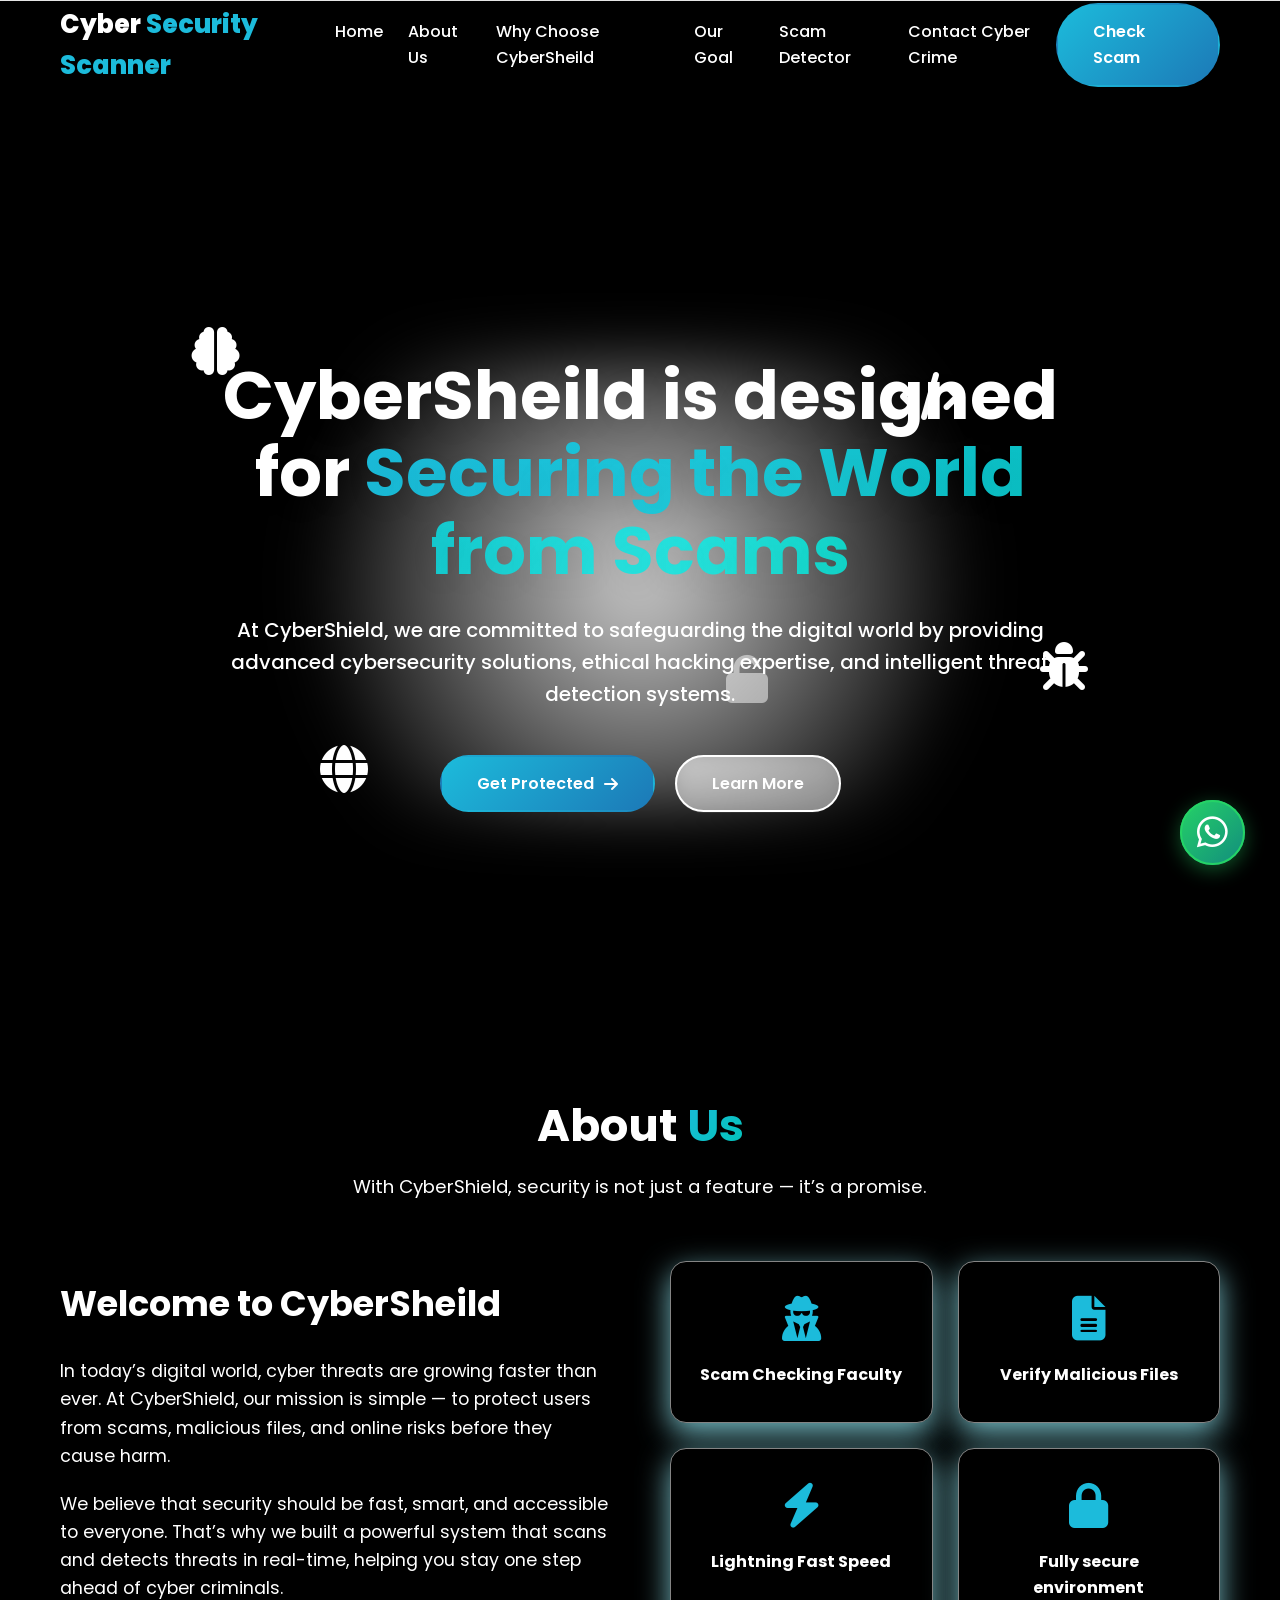
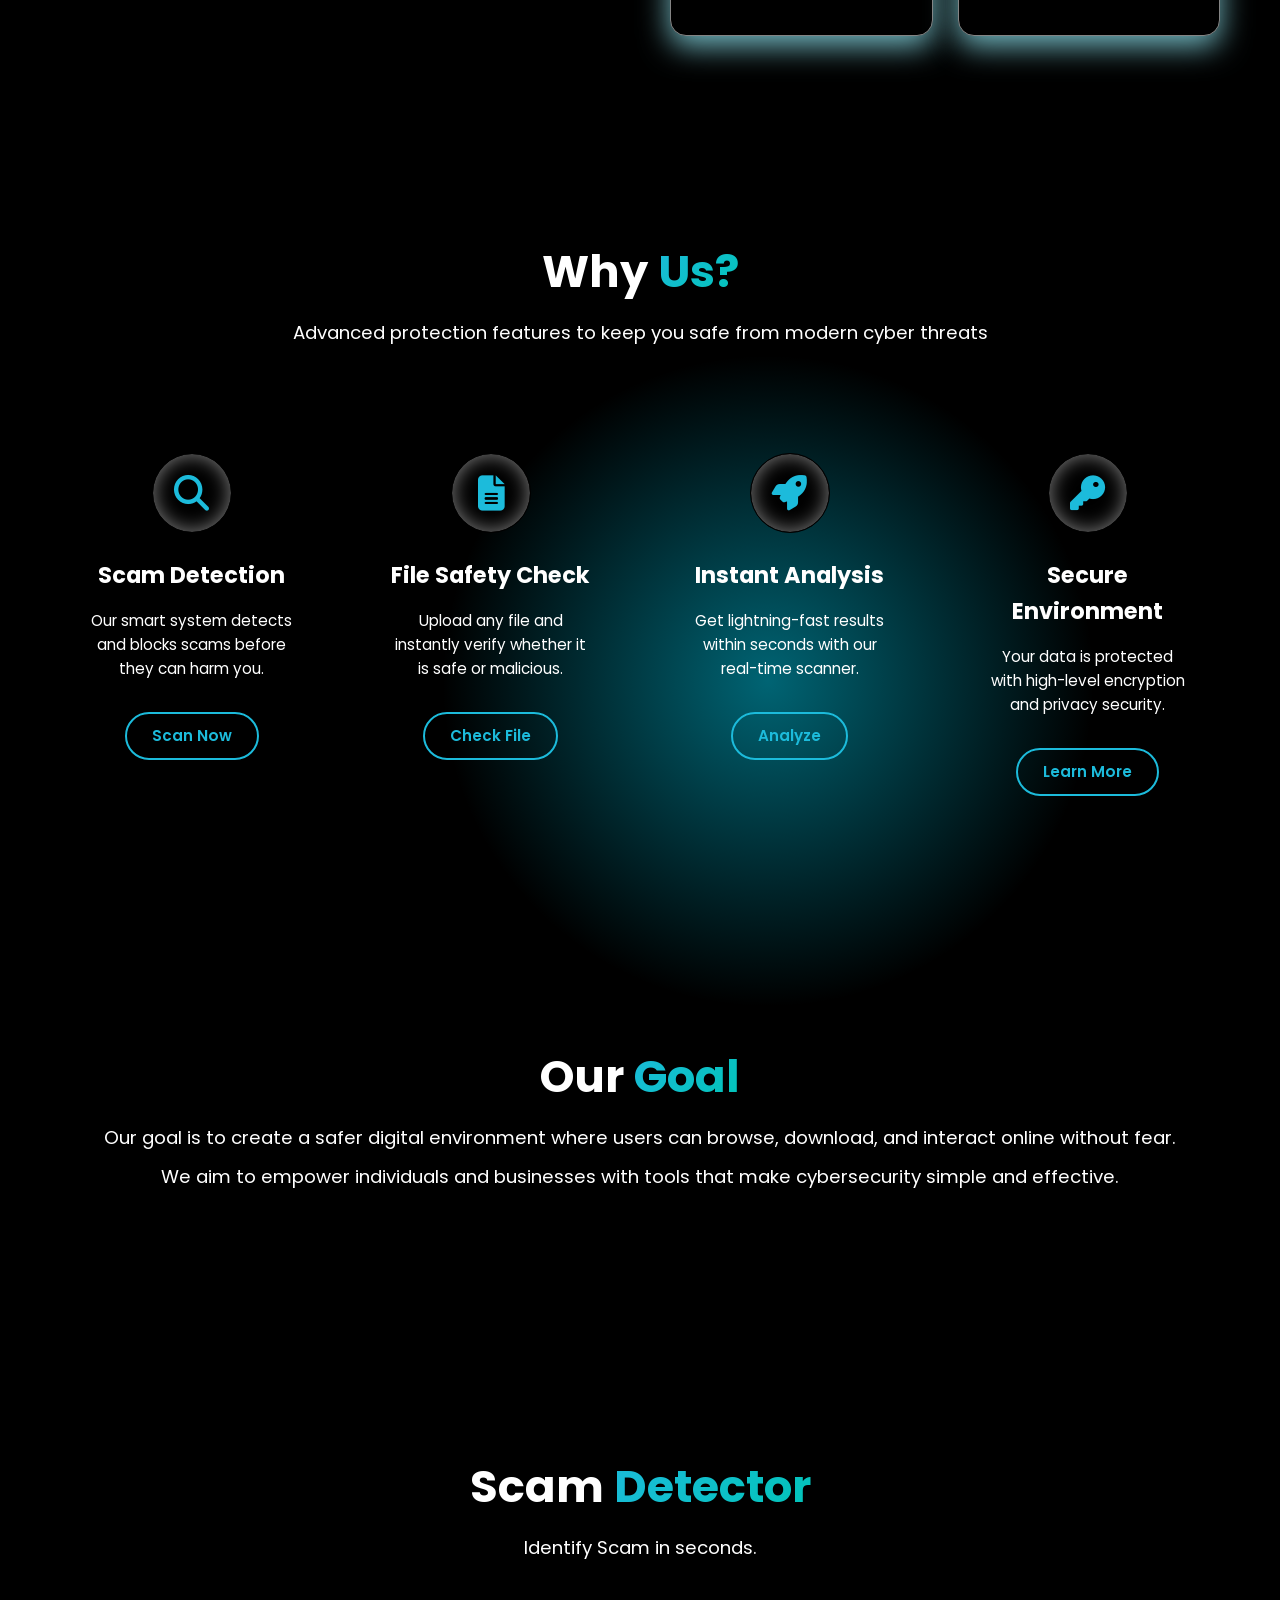
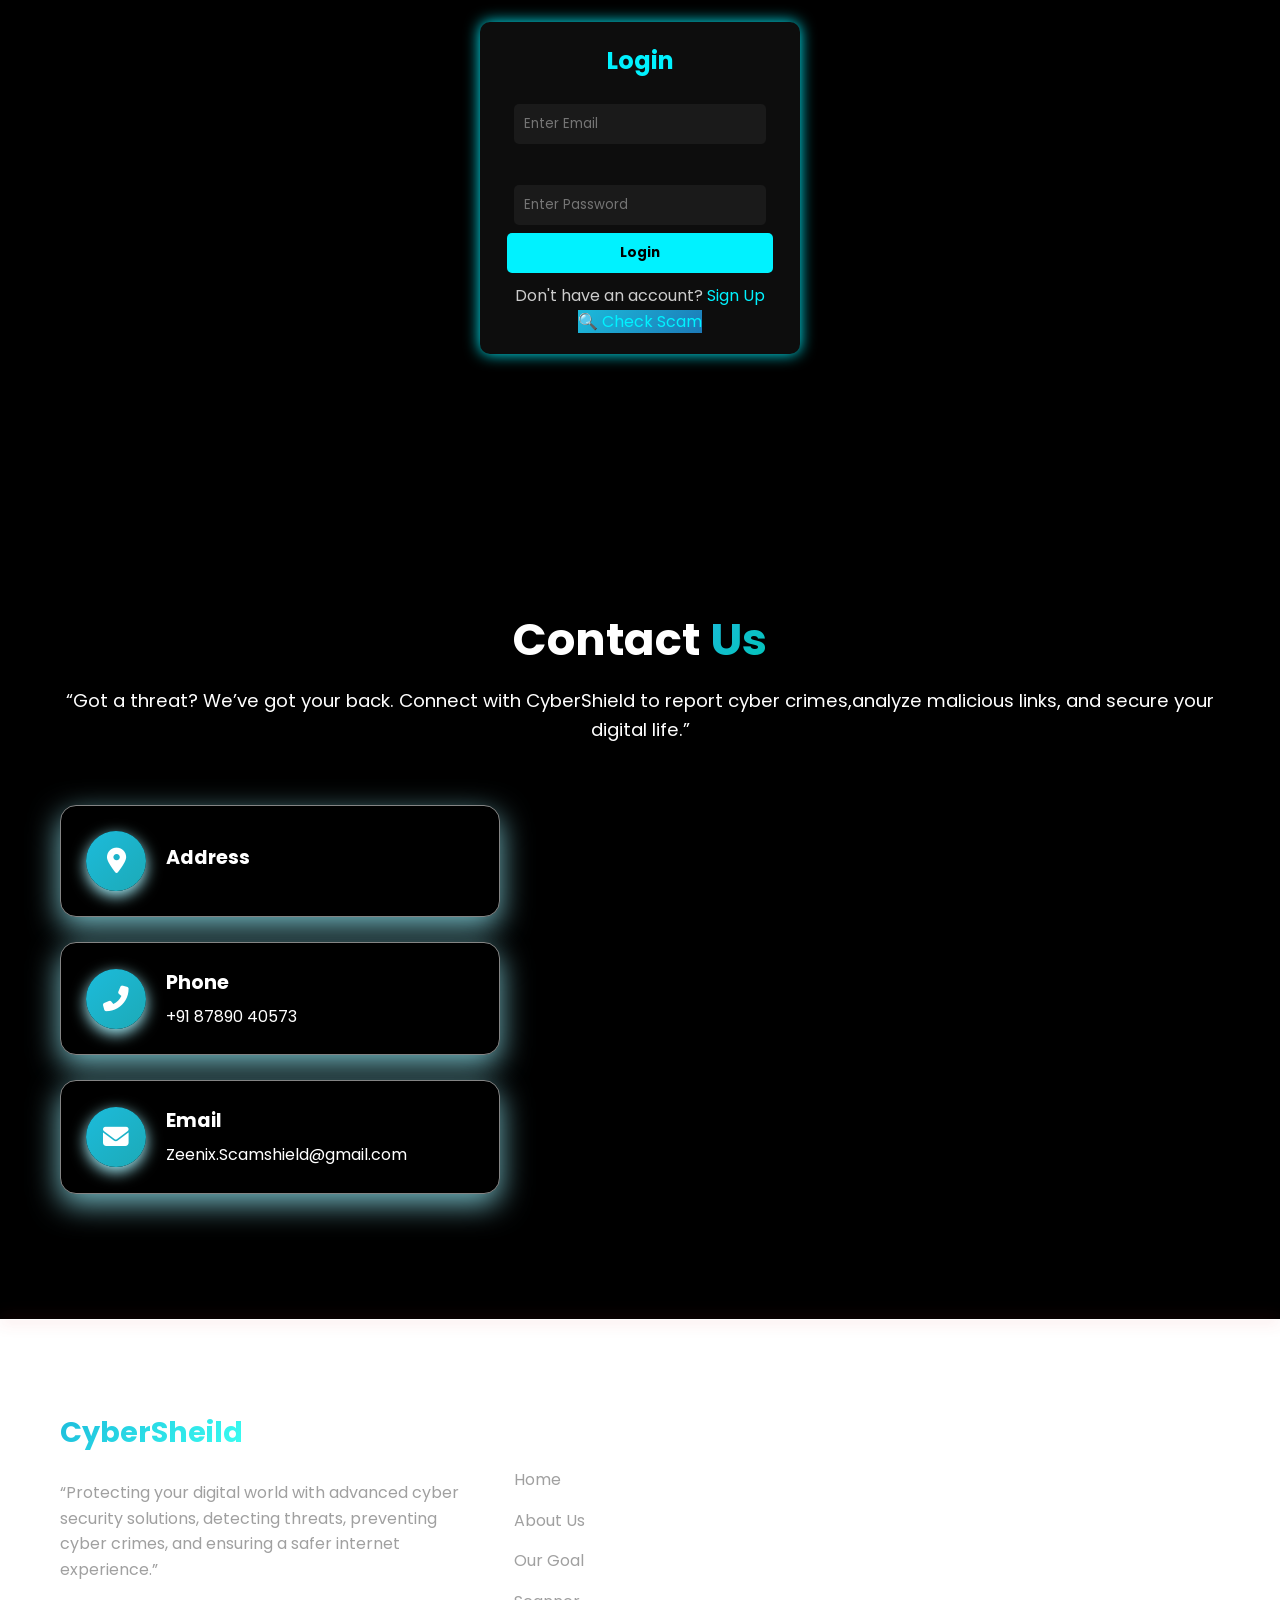
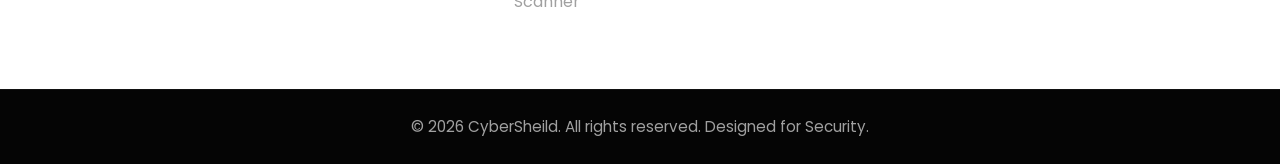
<file: index.html>
<!DOCTYPE html>
<html lang="en">
<head>
    <meta charset="UTF-8">
    <meta name="viewport" content="width=device-width, initial-scale=1.0">
    <title> Cyber Sheild | Stop Scams Before They Start </title>
    <!-- Google Fonts -->
    <link href="https://fonts.googleapis.com/css2?family=Poppins:wght@300;400;500;600;700;800&display=swap" rel="stylesheet">
    <!-- Font Awesome -->
    <link rel="stylesheet" href="https://cdnjs.cloudflare.com/ajax/libs/font-awesome/6.5.1/css/all.min.css">
    <link rel="stylesheet" href="style.css">
</head>
<body>

    <!-- Global Background Elements -->
    <div class="bg-grid"></div>
    <div class="bg-formulas"><i class="fas fa-square-root-variable"></i> <i class="fas fa-calculator"></i> <i class="fas fa-atom"></i></div>

    <!-- Header -->
    <header class="header" id="header"></header>
        <div class="container header-container">
            <a href="#home" class="logo">
                Cyber <span class="glow-text"> Security Scanner </span>
            </a>
                
                <nav class="navbar">
                    <ul class="nav-list">
                        <li><a href="#home" class="nav-link">Home</a></li>
                        <li><a href="#about" class="nav-link">About Us</a></li>
                        <li><a href="#courses" class="nav-link">Why Choose CyberSheild</a></li>
                        <li><a href="#results" class="nav-link">Our Goal</a></li>
                        <li><a href="#location" class="nav-link">Scam Detector</a></li>
                        <li><a href="#contact" class="nav-link">Contact Cyber Crime</a></li>
                    </ul>
                </nav>
                
                <a href="#location" class="btn btn-primary header-cta glow-btn">Check Scam</a>
            </div>

            <button class="mobile-toggle" aria-label="Toggle Menu">
                <i class="fas fa-bars"></i>
            </button>
        </div>
    </header>

    <!-- Home Section -->
    <section id="home" class="hero">
        <!-- Glowing Background Blobs -->
        <div class="hero-blob blob-blue"></div>
        <div class="hero-blob blob-black"></div>
        
        <!-- Parallax Floating 3D Elements -->
        <div class="parallax-wrapper float-1" data-speed="2"><div class="floating-item red-icon"><i class="fas fa-brain"></i></div></div>
        <div class="parallax-wrapper float-2" data-speed="-1.5"><div class="floating-item yellow-icon"><i class="fas fa-bug"></i></div></div>
        <div class="parallax-wrapper float-3" data-speed="1.8"><div class="floating-item red-icon"><i class="fas fa-globe"></i></div></div>
        <div class="parallax-wrapper float-4 hide-mobile" data-speed="-2.5"><div class="floating-item yellow-icon"><i class="fas fa-code"></i></div></div>
        <div class="parallax-wrapper float-5 hide-mobile" data-speed="1.2"><div class="floating-item red-icon"><i class="fas fa-unlock"></i></div></div>

        <div class="container hero-container">
            <div class="hero-content reveal fade-up">
                <div class="title-glow-bg"></div>
                <h1>CyberSheild is designed for <span class="text-gradient">Securing the World from Scams</span></h1>
                <p>At CyberShield, we are committed to safeguarding the digital world by providing advanced cybersecurity solutions, ethical hacking expertise, and intelligent threat detection systems.</p>
                <div class="hero-buttons">
                    <a href="#location" class="btn btn-primary glow-btn">Get Protected<i class="fas fa-arrow-right"></i></a>
                    <a href="#courses" class="btn btn-outline glass-btn">Learn More</a>
                </div>
            </div>
        </div>
    </section>

    <!-- About Section -->
    <section id="about" class="about section-padding">
        <div class="container">
            <div class="section-title reveal fade-up">
                <h2>About <span class="text-gradient">Us</span></h2>
                <p>With CyberShield, security is not just a feature — it’s a promise.</p>
            </div>
            <div class="about-grid">
                <div class="about-text reveal slide-right">
                    <h3>Welcome to CyberSheild</h3>
                    <p>In today’s digital world, cyber threats are growing faster than ever. At CyberShield, our mission is simple — to protect users from scams, malicious files, and online risks before they cause harm.</p>
                    <p>We believe that security should be fast, smart, and accessible to everyone. That’s why we built a powerful system that scans and detects threats in real-time, helping you stay one step ahead of cyber criminals.</p>
                </div>
                <div class="about-features reveal slide-left">
                    <div class="feature-box glass-box">
                        <i class="fas fa-user-secret"></i>
                        <h4>Scam Checking Faculty</h4>
                    </div>
                    <div class="feature-box glass-box">
                        <i class="fas fa-file-alt"></i>
                        <h4>Verify Malicious Files</h4>
                    </div>
                    <div class="feature-box glass-box">
                        <i class="fas fa-bolt"></i>
                        <h4>Lightning Fast Speed</h4>
                    </div>
                    <div class="feature-box glass-box">
                        <i class="fas fa-lock"></i>
                        <h4>Fully secure environment</h4>
                    </div>
                </div>
            </div>
        </div>
    </section>

    <!-- Why Choose CyberSheild -->
    <section id="courses" class="courses section-padding">
        <div class="course-bg-blob"></div>
        <div class="container">
            <div class="section-title reveal fade-up">
                <h2>Why <span class="text-gradient">Us?</span></h2>
                <p>Advanced protection features to keep you safe from modern cyber threats</p>
            </div>
            <div class="course-grid">
                <!-- Card 1 -->
                <div class="course-card glass-card reveal fade-up" data-delay="100">
                    <div class="course-icon"><i class="fas fa-search"></i></div>
                    <h3>Scam Detection</h3>
                    <p>Our smart system detects and blocks scams before they can harm you.</p>
                    <a href="#contact" class="btn btn-outline glow-border-btn btn-small">Scan Now</a>
                </div>
                <!-- Card 2 -->
                <div class="course-card glass-card reveal fade-up" data-delay="200">
                    <div class="course-icon"><i class="fas fa-file-alt"></i></div>
                    <h3>File Safety Check</h3>
                    <p>Upload any file and instantly verify whether it is safe or malicious.</p>
                    <a href="#contact" class="btn btn-outline glow-border-btn btn-small">Check File</a>
                </div>
                <!-- Card 3 -->
                <div class="course-card glass-card reveal fade-up" data-delay="300">
                    <div class="course-icon"><i class="fas fa-rocket"></i></div>
                    <h3>Instant Analysis</h3>
                    <p>Get lightning-fast results within seconds with our real-time scanner.</p>
                    <a href="#contact" class="btn btn-outline glow-border-btn btn-small">Analyze</a>
                </div>
                <!-- Card 4 -->
                <div class="course-card glass-card reveal fade-up" data-delay="400">
                    <div class="course-icon"><i class="fas fa-key"></i></div>
                    <h3>Secure Environment</h3>
                    <p>Your data is protected with high-level encryption and privacy security.</p>
                    <a href="#contact" class="btn btn-outline glow-border-btn btn-small">Learn More</a>
                </div>
            </div>
        </div>
    </section>

    <!-- Our Goal -->
    <section id="results" class="results section-padding">
        <div class="main-container">
            <div class="section-title reveal fade-up">
                <h2>Our <span class="text-gradient">Goal</span></h2>
                <p>Our goal is to create a safer digital environment where users can browse, download, and interact online without fear.</p>
                <p> We aim to empower individuals and businesses with tools that make cybersecurity simple and effective.</p>
        </div>
        </div>   
    </section>

    <!-- Scam Detector -->
    <section id="location" class="location section-padding auth-section">
        <div class="main-container">
            <div class="page-wrapper">
            <div class="section-title reveal fade-up">
                <h2> Scam <span class="text-gradient">Detector</span></h2>
                <p>Identify Scam in seconds.</p>
            </div>

            <div class="auth-container">

    <!-- LOGIN -->
    <div id="loginForm" class="form-box">
        <h2>Login</h2>

        <input type="email" id="loginUsername" placeholder="Enter Email" required><br><br>
        <input type="password" id="loginPassword" placeholder="Enter Password" required><br>

        <button type="button"id= "loginBtn">Login</button>
        <p id="loginError"></p>

        <p>Don't have an account? 
            <a href="#" id="signupLink">Sign Up</a>
        </p>
    </div>

    <!-- SIGNUP -->
    <div id="signupForm" class="form-box hidden">
        <h2>Sign Up</h2>

        <input type="text" placeholder="Full Name" required><br><br>
        <input type="email" placeholder="Email" required><br><br>
        <input type="password" placeholder="Password" required><br>

        <button type="button" id="registerBtn">Register</button>

        <p>Already have an account? 
            <a href="#" id="loginLink">Login</a>
        </p>
    </div>
    
    <a href="scanner.html" class="btn-primary">🔍 Check Scam</a>
    
     </div>
    </div>
    </section>

    
    

    <!-- Contact Section -->
    <section id="contact" class="contact section-padding">
        <div class="container">
            <div class="section-title reveal fade-up">
                <h2>Contact <span class="text-gradient">Us</span></h2>
                <p>“Got a threat? We’ve got your back. Connect with CyberShield to report
                     cyber crimes,analyze malicious links, and secure your digital life.”</p>
            </div>
            <div class="contact-grid">
                <div class="contact-info reveal slide-right">
                    <div class="info-item glass-box">
                        <i class="fas fa-map-marker-alt glow-icon"></i>
                        <div>
                            <h4>Address</h4>
                            <p></p>
                            <p></p>
                        </div>
                    </div>
                    <div class="info-item glass-box">
                        <i class="fas fa-phone-alt glow-icon"></i>
                        <div>
                            <h4>Phone</h4>
                            <p>+91 87890 40573</p>
                        </div>
                    </div>
                    <div class="info-item glass-box">
                        <i class="fas fa-envelope glow-icon"></i>
                        <div>
                            <h4>Email</h4>
                            <p>Zeenix.Scamshield@gmail.com</p>
                        </div>
                    </div>
                </div>
            </div>
    </section>

    <!-- Floating WhatsApp Button -->
    <a href="https://wa.me/918789040573" class="whatsapp-float" target="_blank" aria-label="Chat on WhatsApp">
        <i class="fab fa-whatsapp"></i>
        <div class="pulse-ring"></div>
    </a>

    <!-- Premium Footer -->
    <footer class="footer">
        <div class="footer-glow-line"></div>
        <div class="container footer-grid">
            <div class="footer-col reveal fade-up">
                <h3><span class="text-gradient">CyberSheild</span></h3>
                <p>“Protecting your digital world with advanced cyber security solutions, detecting threats, preventing cyber crimes, and ensuring a safer internet experience.”</p>
            </div>
            <div class="footer-col reveal fade-up" data-delay="100">
                <h4>Quick Links</h4>
                <ul>
                    <li><a href="#home">Home</a></li>
                    <li><a href="#about">About Us</a></li>
                    <li><a href="#results">Our Goal</a></li>
                    <li><a href="#location">Scanner</a></li>
                </ul>
            </div>
           
            <div class="footer-col reveal fade-up" data-delay="300">
                <h4>Follow Us</h4>
                <div class="footer-socials">
                    <a href="#" class="glow-social"><i class="fab fa-facebook-f"></i></a>
                    <a href="#" class="glow-social"><i class="fab fa-youtube"></i></a>
                    <a href="#" class="glow-social"><i class="fab fa-instagram"></i></a>
                </div>
            </div>
        </div>
        <div class="footer-bottom">
            <p>&copy; 2026 CyberSheild. All rights reserved. Designed for Security.</p>
        </div>
    </footer>

    <script src="script.js"></script>
</body>
</html>
</file>
<file: style.css>
/* === CSS VARIABLES === */
:root {
    --primary-blue: #1cbbdb;
    --primary-blue-glow: rgb(168, 245, 255);
    --primary-black: #00ffeec4;
    --primary-black-glow: rgb(0, 255, 255);
    --white: #FFFFFF;
    --dark-bg: #ffffff;
    --text-dark: #ffffff;
    --text-light: #ffffff;
    --glass-bg: rgb(0, 0, 0);
    --glass-border: rgb(132, 132, 132);
    --shadow-soft: 0 10px 30px rgb(115, 185, 194);
    --shadow-glow: 0 8px 32px rgba(115, 168, 196, 0.626);
    --transition: all 0.4s cubic-bezier(0.25, 0.8, 0.25, 1);
}

/* === RESET & BASE STYLES === */

* {
    margin: 0;
    padding: 0;
    box-sizing: border-box;
    font-family: 'Poppins', sans-serif;
}

html {
    scroll-behavior: smooth;
}

body {
    color: var(--text-light);
    line-height: 1.6;
    overflow-x: hidden;
    position: relative;
    background:  #000000;
}

h1, h2, h3, h4, h5, h6 {
    color: var(--text-dark);
    font-weight: 700;
}

a {
    text-decoration: none;
    color: inherit;
    transition: var(--transition);
}

ul {
    list-style: none;
}

.container {
    max-width: 1200px;
    margin: 0 auto;
    padding: 0 20px;
    position: relative;
    z-index: 10;
}

.section-padding {
    padding: 100px 0;
    position: relative;
}

/* === GLOBAL FUTURISTIC BACKGROUND === */

.bg-grid {
    position: fixed;
    top: 0; left: 0; width: 100%; height: 100%;
    background-image: 
        linear-gradient(to right, rgba(0,0,0,0.03) 1px, transparent 1px),
        linear-gradient(to bottom, rgba(0,0,0,0.03) 1px, transparent 1px);
    background-size: 40px 40px;
    z-index: -2;
    pointer-events: none;
}

.bg-formulas {
    position: fixed;
    top: 20%; left: 0; width: 100%; height: 100%;
    display: flex;
    justify-content: space-around;
    font-size: 15rem;
    color: rgba(0,0,0,0.015);
    z-index: -1;
    pointer-events: none;
    overflow: hidden;
}

/* Typography Utilities */
.section-title {
    text-align: center;
    margin-bottom: 60px;
}

.section-title h2 {
    font-size: 2.8rem;
    color: var(--text-dark);
}

.text-gradient {
    background: linear-gradient(135deg, var(--primary-blue), var(--primary-black));
    -webkit-background-clip: text;
    -webkit-text-fill-color: transparent;
}

.section-title p {
    font-size: 1.15rem;
    margin-top: 10px;
    color: var(--text-light);
}

/* Buttons */
.btn {
    display: inline-flex;
    align-items: center;
    justify-content: center;
    gap: 10px;
    padding: 14px 35px;
    border-radius: 50px;
    font-weight: 600;
    cursor: pointer;
    border: 2px solid transparent;
    transition: var(--transition);
    position: relative;
    overflow: hidden;
}

.btn-primary {
    background: linear-gradient(135deg, var(--primary-blue), #1c79b7);
    color: var(--white);
}

.glow-btn:hover {
    box-shadow: 0 0 25px var(--primary-blue-glow);
    transform: translateY(-3px);
}

.btn-outline {
    background-color: transparent;
    border-color: var(--text-dark);
    color: var(--text-dark);
}

.glass-btn {
    background: rgba(255, 255, 255, 0.475);
    backdrop-filter: blur(10px);
    border-color: var(--white);
    color: var(--white);
}

.glass-btn:hover {
    background: var(--white);
    color: var(--primary-blue);
    box-shadow: 0 0 20px rgb(0, 220, 254);
    transform: translateY(-3px);
}

.glow-border-btn {
    border-color: var(--primary-blue);
    color: var(--primary-blue);
}

.glow-border-btn:hover {
    background: var(--primary-blue);
    color: var(--white);
    box-shadow: 0 0 20px var(--primary-blue-glow);
}

.btn-block {
    display: block;
    width: 100%;
}

.btn-small {
    padding: 10px 25px;
    font-size: 0.95rem;
}

/* === HEADER === */
.header {
    position: fixed;
    top: 0; left: 0; width: 100%;
    background: rgba(255, 255, 255, 0.85);
    backdrop-filter: blur(15px);
    box-shadow: 0 4px 30px rgba(0, 0, 0, 0.05);
    z-index: 1000;
    transition: var(--transition);
    border-bottom: 1px solid rgba(255,255,255,0.3);
}

.header-container {
    display: flex;
    justify-content: space-between;
    align-items: center;
    height: 90px;
}

.logo {
    font-size: 1.6rem;
    font-weight: 800;
    color: var(--text-dark);
}

.logo span {
    color: var(--primary-blue);
}

.nav-wrapper {
    display: flex;
    align-items: center;
    gap: 30px;
}

.social-icons {
    display: flex;
    gap: 15px;
    border-right: 2px solid rgba(0,0,0,0.1);
    padding-right: 25px;
}

.social-icons a {
    color: var(--text-light);
    font-size: 1.1rem;
    transition: var(--transition);
}

.social-icons a:hover {
    color: var(--primary-blue);
    transform: scale(1.2);
    text-shadow: 0 0 10px var(--primary-blue-glow);
}

.nav-list {
    display: flex;
    gap: 25px;
}

.nav-link {
    font-weight: 500;
    position: relative;
}

.nav-link::after {
    content: '';
    position: absolute;
    width: 0; height: 2px;
    bottom: -5px; left: 0;
    background: var(--primary-blue);
    transition: var(--transition);
}

.nav-link:hover::after {
    width: 100%;
    box-shadow: 0 0 10px var(--primary-blue-glow);
}

.nav-link:hover {
    color: var(--primary-blue);
}

.mobile-toggle {
    display: none;
    font-size: 1.8rem;
    background: none;
    border: none;
    cursor: pointer;
    color: var(--text-dark);
}

/* === HERO SECTION === */
.hero {
    height: 100vh;
    min-height: 700px;
    display: flex;
    align-items: center;
    position: relative;
    overflow: hidden;
    margin-top: 0; /* Header is fixed over it */
    padding-top: 90px;
}

/* Hero Background Glows */
.hero-blob {
    position: absolute;
    border-radius: 50%;
    filter: blur(100px);
    z-index: 1;
    opacity: 0.5;
    animation: blob-pulse 8s infinite alternate;
}

.blob-red {
    width: 500px; height: 500px;
    background: var(--primary-blue);
    top: -100px; right: -100px;
}

.blob-yellow {
    width: 400px; height: 400px;
    background: var(--primary-blue);
    bottom: -50px; left: -100px;
    animation-delay: -4s;
}

@keyframes blob-pulse {
    0% { transform: scale(1) translate(0, 0); opacity: 0.4; }
    100% { transform: scale(1.2) translate(-30px, 30px); opacity: 0.7; }
}

/* Floating Elements */
.parallax-wrapper {
    position: absolute;
    z-index: 2;
    transition: transform 0.1s linear;
}

.floating-item {
    font-size: 3rem;
    filter: drop-shadow(0 10px 15px rgba(0,0,0,0.1));
    animation: float-anim 4s ease-in-out infinite alternate;
}

.blue-icon { color: rgb(0, 200, 255); }
.black-icon { color: rgb(0, 0, 0); }

@keyframes float-anim {
    0% { transform: translateY(0) rotate(0deg); }
    100% { transform: translateY(-20px) rotate(10deg); }
}

.float-1 { top: 25%; left: 15%; }
.float-2 { top: 60%; right: 15%; animation-delay: -1s; }
.float-3 { bottom: 20%; left: 25%; font-size: 4rem; animation-delay: -2s; }
.float-4 { top: 30%; right: 25%; font-size: 2.5rem; animation-delay: -3s; }
.float-5 { bottom: 30%; right: 40%; font-size: 2rem; opacity: 0.5; }

/* Hero Content */


.hero-content {
    text-align: center;
    max-width: 850px;
    margin: 0 auto;
    position: relative;
    z-index: 10;
}

.title-glow-bg {
    position: absolute;
    top: 50%; left: 50%;
    transform: translate(-50%, -50%);
    width: 100%; height: 100%;
    background: radial-gradient(circle, rgba(255,255,255,0.8) 0%, transparent 70%);
    filter: blur(30px);
    z-index: -1;
}

.hero-content h1 {
    font-size: 4.2rem;
    color: var(--text-dark);
    margin-bottom: 25px;
    line-height: 1.15;
    text-shadow: 0 10px 30px rgba(0,0,0,0.05);
}

.hero-content p {
    font-size: 1.25rem;
    margin-bottom: 45px;
    color: var(--text-light);
    font-weight: 500;
}

.hero-buttons {
    display: flex;
    justify-content: center;
    gap: 20px;
}

/* === GLASSMORPHISM UTILITIES === */


.glass-box {
    background: var(--glass-bg);
    backdrop-filter: blur(12px);
    -webkit-backdrop-filter: blur(12px);
    border: 1px solid var(--glass-border);
    border-radius: 16px;
    box-shadow: var(--shadow-soft);
    transition: var(--transition);
}

/* === ABOUT SECTION === */


.about-grid {
    display: grid;
    grid-template-columns: 1fr 1fr;
    gap: 60px;
    align-items: center;
}

.about-text h3 {
    font-size: 2.2rem;
    margin-bottom: 25px;
    color: var(--text-dark);
}

.about-text p {
    margin-bottom: 20px;
    font-size: 1.1rem;
}

.about-features {
    display: grid;
    grid-template-columns: 1fr 1fr;
    gap: 25px;
}

.feature-box {
    padding: 35px 25px;
    text-align: center;
    position: relative;
    overflow: hidden;
}

.feature-box::before {
    content: '';
    position: absolute;
    top: 0; left: 0; width: 100%; height: 4px;
    background: linear-gradient(90deg, var(--primary-blue), var(--primary-black));
    transform: scaleX(0);
    transition: transform 0.4s ease;
    transform-origin: left;
}

.feature-box:hover::before {
    transform: scaleX(1);
}

.feature-box:hover {
    transform: translateY(-8px);
    box-shadow: 0 15px 35px rgba(0, 204, 255, 0.1);
}

.feature-box i {
    font-size: 2.8rem;
    color: var(--primary-blue);
    margin-bottom: 20px;
    display: inline-block;
    transition: var(--transition);
}

.feature-box:hover i {
    transform: scale(1.1) rotate(5deg);
    text-shadow: 0 0 15px var(--primary-blue-glow);
}

/* === COURSES SECTION (3D TILT & GLASS) === */
.courses {
    position: relative;
}

.course-bg-blob {
    position: absolute;
    top: 20%; left: 30%;
    width: 60vw; height: 60vw;
    background: radial-gradient(circle, rgba(0, 220, 254, 0.456) 0%, transparent 60%);
    z-index: 1;
}

.course-grid {
    display: grid;
    grid-template-columns: repeat(auto-fit, minmax(260px, 1fr));
    gap: 35px;
    perspective: 1000px; /* For 3D Tilt */
}

.course-card {
    padding: 45px 30px;
    text-align: center;
    transform-style: preserve-3d;
    position: relative;
}

.course-card::after {
    content: '';
    position: absolute;
    inset: 0;
    border-radius: 16px;
    box-shadow: 0 0 0 0 transparent;
    transition: box-shadow 0.4s ease;
    z-index: -1;
}

.course-card:hover::after {
    box-shadow: 0 0 25px rgb(47, 194, 211), inset 0 0 15px rgba(0, 0, 0, 0.1);
}

.course-card:hover {
    border-color: rgba(0, 0, 0, 0.4);
}

.course-icon {
    width: 80px; height: 80px;
    background: rgb(0, 0, 0);
    color: var(--primary-blue);
    font-size: 2.2rem;
    display: flex; align-items: center; justify-content: center;
    border-radius: 50%;
    margin: 0 auto 25px;
    transform: translateZ(30px); /* 3D pop effect */
    box-shadow: inset 0 0 20px rgba(255,255,255,0.5);
    border: 1px solid rgb(0, 0, 0);
}

.course-card h3 {
    margin-bottom: 15px;
    font-size: 1.4rem;
    transform: translateZ(20px);
}

.course-card p {
    margin-bottom: 30px;
    font-size: 0.95rem;
    transform: translateZ(10px);
}

.course-card .btn {
    transform: translateZ(25px);
}

/* === Our Goal === */

#our-goal{
    height: 50vh;
    display: flex;
    align-items: center;
    justify-content: center;
    padding: 20px 40px;
}

/*=== Scam Detector === */


.auth-container {
    width: 320px;
    margin: 50px auto;
    padding: 20px;
    background: #0d0d0d;
    border-radius: 10px;
    box-shadow: 0 0 15px #00f2ff;
    text-align: center;
    font-family: Arial, sans-serif;
}

/* Heading */

.auth-container h2 {
    color: #00f2ff;
    margin-bottom: 15px;
}

/* Inputs */


.auth-container input {
    width: 90%;
    padding: 10px;
    margin: 8px 0;
    border: none;
    border-radius: 5px;
    background: #1a1a1a;
    color: white;
}

/* Button */


.auth-container button {
    width: 95%;
    padding: 10px;
    background: #00f2ff;
    border: none;
    border-radius: 5px;
    cursor: pointer;
    font-weight: bold;
}

.auth-container button:hover {
    background: #00c3cc;
}

/* Text */


.auth-container p {
    margin-top: 10px;
    color: #ccc;
}

/* Links */


.auth-container a {
    color: #00f2ff;
    text-decoration: none;
}

/* Hidden class */


.auth-container .hidden {
    display: none;
}



/* === CONTACT SECTION === */
.contact-grid {
    display: grid;
    grid-template-columns: 1fr 1.5fr;
    gap: 60px;
}

.info-item {
    display: flex;
    align-items: center;
    gap: 20px;
    margin-bottom: 25px;
    padding: 25px;
}

.info-item:hover {
    transform: translateX(10px);
    border-color: rgba(47, 175, 211, 0.401);
}

.glow-icon {
    font-size: 1.6rem;
    color: var(--white);
    background: linear-gradient(135deg, var(--primary-blue), #1caab7);
    width: 60px; height: 60px;
    display: flex; align-items: center; justify-content: center;
    border-radius: 50%;
    box-shadow: 0 5px 15px var(--primary-blue-glow);
}

.info-item h4 {
    margin-bottom: 5px;
    font-size: 1.2rem;
}

.contact-form-container {
    padding: 45px;
}


/* === WHATSAPP BUTTON (PULSE GLOW) === */

.whatsapp-float {
    position: fixed;
    bottom: 35px; right: 35px;
    background: linear-gradient(135deg, #25D366, #128C7E);
    color: var(--white);
    width: 65px; height: 65px;
    border-radius: 50%;
    display: flex; align-items: center; justify-content: center;
    font-size: 35px;
    z-index: 999;
    box-shadow: 0 5px 20px rgba(37, 211, 102, 0.4);
    transition: var(--transition);
}

.pulse-ring {
    position: absolute;
    width: 100%; height: 100%;
    background: transparent;
    border-radius: 50%;
    z-index: -1;
    border: 2px solid #25D366;
    animation: pulse-ring 2s cubic-bezier(0.215, 0.61, 0.355, 1) infinite;
}

@keyframes pulse-ring {
    0% { transform: scale(1); opacity: 1; }
    100% { transform: scale(1.8); opacity: 0; }
}

.whatsapp-float:hover {
    transform: scale(1.1) rotate(10deg);
}

/* === PREMIUM FOOTER === */
.footer {
    background-color: var(--dark-bg);
    color: #A0A0A0;
    padding-top: 90px;
    position: relative;
}

.footer-glow-line {
    position: absolute;
    top: 0; left: 0; width: 100%; height: 1px;
    background: linear-gradient(90deg, transparent, var(--primary-red), transparent);
    box-shadow: 0 0 15px rgba(211,47,47,0.8);
}

.footer-grid {
    display: grid;
    grid-template-columns: 2fr 1fr 1fr 1fr;
    gap: 50px;
    margin-bottom: 60px;
}

.footer-col h3 {
    color: var(--white);
    font-size: 1.8rem;
    margin-bottom: 25px;
}

.footer-col h4 {
    color: var(--white);
    margin-bottom: 25px;
    font-size: 1.3rem;
    position: relative;
    display: inline-block;
}

.footer-col h4::after {
    content: '';
    position: absolute;
    bottom: -8px; left: 0;
    width: 30px; height: 2px;
    background: var(--primary-red);
}

.footer-col ul li {
    margin-bottom: 15px;
}

.footer-col ul li a {
    transition: var(--transition);
}

.footer-col ul li a:hover {
    color: var(--white);
    padding-left: 8px;
    text-shadow: 0 0 10px rgba(255,255,255,0.3);
}

.footer-socials {
    display: flex;
    gap: 15px;
}

.glow-social {
    width: 45px; height: 45px;
    background: rgba(255, 255, 255, 0.05);
    display: flex; align-items: center; justify-content: center;
    border-radius: 50%;
    color: var(--white);
    border: 1px solid rgba(255,255,255,0.1);
}

.glow-social:hover {
    background: var(--primary-red);
    border-color: var(--primary-red);
    box-shadow: 0 0 20px var(--primary-red-glow);
    transform: translateY(-5px);
}

.footer-bottom {
    background-color: #050505;
    text-align: center;
    padding: 25px 0;
    font-size: 0.95rem;
    border-top: 1px solid rgba(255,255,255,0.05);
}

/* === SCROLL REVEAL ANIMATIONS === */


.reveal {
    opacity: 0;
    visibility: hidden;
    will-change: transform, opacity;
}

.fade-up { transform: translateY(50px); }
.slide-right { transform: translateX(-50px); }
.slide-left { transform: translateX(50px); }
.zoom-in { transform: scale(0.9); }

.reveal.active {
    opacity: 1;
    visibility: visible;
    transform: translate(0) scale(1);
    transition: all 0.8s cubic-bezier(0.5, 0, 0, 1);
}

/* === RESPONSIVE MEDIA QUERIES === */


@media (max-width: 991px) {
    .nav-wrapper {
        position: fixed;
        top: 90px; right: -100%;
        width: 320px; height: calc(100vh - 90px);
        background: rgba(255, 255, 255, 0.95);
        backdrop-filter: blur(20px);
        flex-direction: column;
        align-items: flex-start;
        padding: 40px 30px;
        box-shadow: -10px 0 30px rgba(0, 0, 0, 0.1);
        transition: 0.5s cubic-bezier(0.77, 0, 0.175, 1);
    }

    .nav-wrapper.active { right: 0; }

    .social-icons {
        border-right: none;
        border-bottom: 1px solid rgba(0,0,0,0.1);
        padding-right: 0; padding-bottom: 25px;
        margin-bottom: 25px; width: 100%;
    }

    .nav-list {
        flex-direction: column; width: 100%; gap: 20px; margin-bottom: 35px;
    }

    .header-cta { width: 100%; text-align: center; }

    .mobile-toggle { display: block; }

    .about-grid, .contact-grid { grid-template-columns: 1fr; }
    
    .hero-content h1 { font-size: 3rem; }
    
    .footer-grid { grid-template-columns: 1fr 1fr; }
    
    .hide-mobile { display: none; }
}

@media (max-width: 768px) {
    .hero-buttons { flex-direction: column; }
    .footer-grid { grid-template-columns: 1fr; gap: 40px; }
    .about-features { grid-template-columns: 1fr; }
    .hero-content h1 { font-size: 2.5rem; }
}
</file>
